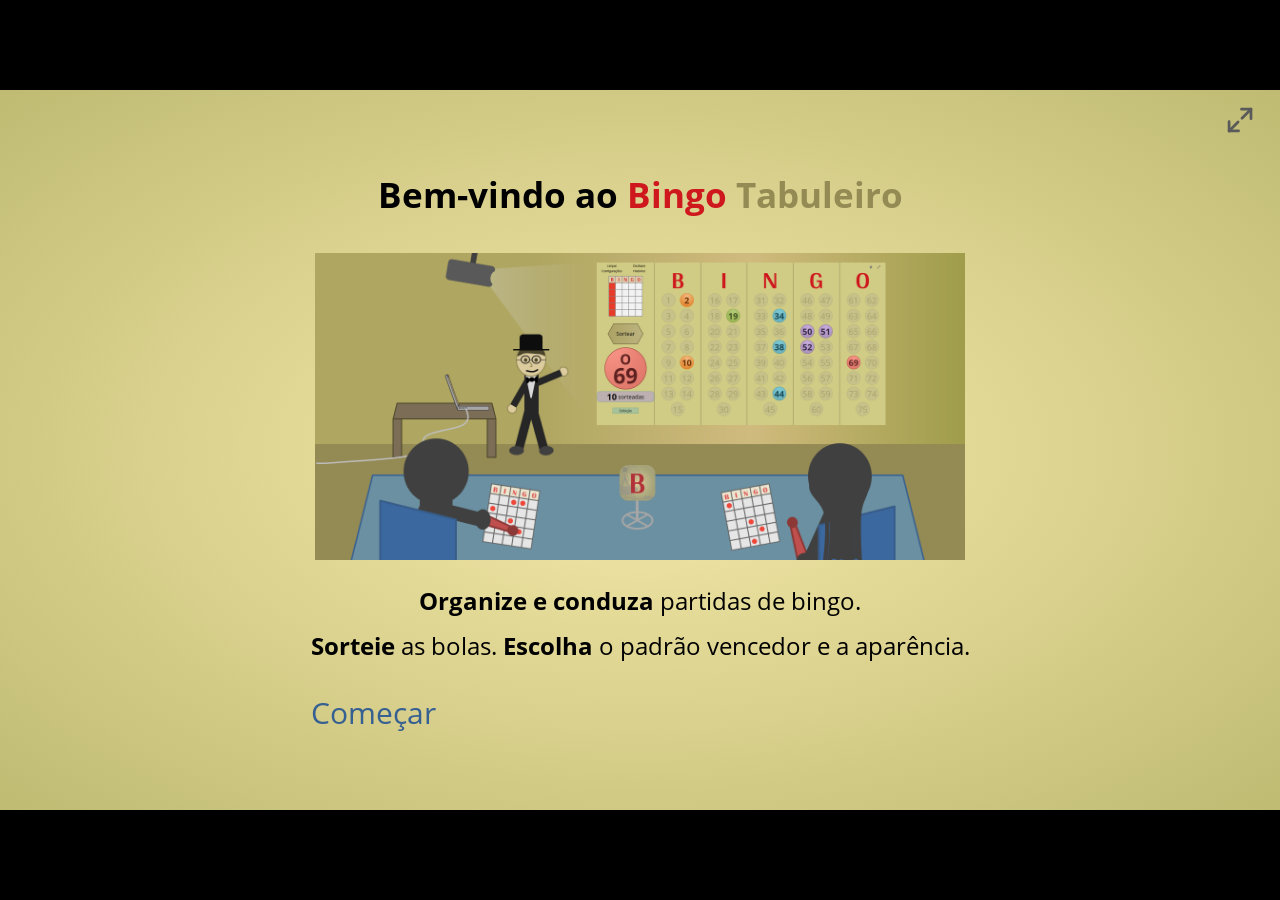
<file: index.html>
<!DOCTYPE html>
<html lang="pt-BR">
  <head>
    <title>Tabuleiro de Bingo</title>
		<meta charset="UTF-8">
		<meta name="description" content="Organize e conduza partidas de bingo">
		<meta name="viewport" content="width=device-width, initial-scale=1.0, user-scalable=yes">
		<link rel="shortcut icon" href="./assets/img/favicon.ico" />
		<meta name="format-detection" content="telephone=no">
		<meta name="apple-mobile-web-app-title" content="Bingo">
		<link rel="apple-touch-icon" href="./assets/img/appIcon.png">
    <meta name="mobile-web-app-capable" content="yes">
    <meta name="apple-mobile-web-app-capable" content="yes">
    <meta name="theme-color" content="#d1cc85"/>
    <link rel="manifest" href="./manifest.json">

    <link rel="stylesheet" href="./assets/css/style.css">

  </head>

  <body onload="init();">

    <noscript class="noscript">
      <div>
        <p><strong>O JavaScript está desativado.</strong></p>
        <p>Ative o JavaScript para usar o tabuleiro de bingo.</p>
      </div>
    </noscript>

    <!-- External layers -->

    <div class="layer" id="fullScreenToggleLayer">
      <div class="homeButtonLabel">
        <button type="button" id="homeButton" data-action="home" aria-label="Menu"></button>
      </div>
      <div class="fullScreenToggleBig" id="fullScreenToggle">
        <button type="button" id="fullScreenButton" data-action="fullscreen" aria-label="Entrar em tela cheia"></button>
        <button type="button" id="fullScreenButtonDown" data-action="fullscreen" aria-label="Sair da tela cheia"></button>
      </div>
    </div>

    <div id="fader">
    </div>

    <div class="layer" id="drawBallLayer">
      <div id="drawBallDiv">
        <button type="button" id="drawBallButton" data-action="draw" aria-label="Sortear">
        <svg width="159" height="120" viewBox="-79.5 -47 159 94">
          <defs>
            <linearGradient id="gradient" x1="0%" y1="0%" x2="100%" y2="0%">
              <stop offset="0%" style="stop-color:rgba(164,152,92,0.8);"></stop>
              <stop offset="100%" style="stop-color:rgba(183,174,127,0.8);"></stop>
            </linearGradient>
          </defs>
          <g id="hex">
          <polygon points="-52.5,45 52.5,45 77.5,0 52.5,-45 -52.5,-45 -77.5,0" stroke="rgb(94,87,52)" stroke-width="2">
          </polygon>
            <text x="0" y="8" text-anchor="middle" fill="#000" font-size="24">Sortear</text>
          </g>
        </svg>
        </button>
      </div>
    </div>

    <!-- End -->

    <div id="area">

      <div id="titleSlide">
        <!--Preload bold and italic font-->
        <div style="position:absolute;">
          <strong>&nbsp;</strong>
          <em>&nbsp;</em>
        </div>
        <!---->
        <div class="flexCenter">
          <div>
            <div id="title">
              B I N G O
            </div>
            <div id="subheading">
              Tabuleiro
            </div>
            <div id="titleSelection">
              <button type="button" id="howToUse" data-action="navigate" data-hide="titleSlide" data-show="howToUseSlide" data-display="grid">Como usar</button>
              <button type="button" id="goToMasterBoard" data-action="navigate" data-hide="titleSlide" data-show="masterBoardSlide" data-display="grid">Tabuleiro</button>
              <button type="button" id="openConfigTitle" data-action="open-config" data-return="titleSlide">Configurações</button>
            </div>
          </div>
        </div>
      </div>

      <div id="howToUseSlide">
        <h2>Como usar</h2>
        <div class="helpNav">
          <div id="helpNavLine"></div>
          <button type="button" class="helpNavText boldHelp" data-action="nav-help" data-section="Básico" id="howToUseBasicsHeader">Básico</button>
          <button type="button" class="helpNavText" data-action="nav-help" data-section="Básico 2" id="howToUseBasics2Header">Básico 2</button>
          <button type="button" class="helpNavText" data-action="nav-help" data-section="Atalhos" id="howToUseTipsTricksHeader">Atalhos</button>
        </div>
        <div class="helpLine"></div>
        <div class="helpContent">
          <div class="flexCenter" id="howToUseBasics" style="display:flex;">
            <div class="helpDiagram">
              <p class="helpIntro">O <strong>tabuleiro</strong> ajuda a conduzir a sua partida de bingo.</p>
              <div class="helpCanvas">
                <img src="./assets/img/BingoScreenshot1.png?v=linhas3" alt="Tabuleiro com o padrão vencedor, o botão de sortear, limpar e a tela cheia" width="780" height="439">
                <svg class="helpWires" viewBox="0 0 1240 439" aria-hidden="true">
                  <defs>
                    <filter id="helpMarkShadow" x="-30%" y="-30%" width="160%" height="160%">
                      <feDropShadow dx="1" dy="1" stdDeviation="1.1" flood-opacity="0.55"></feDropShadow>
                    </filter>
                  </defs>
                  <g fill="none" stroke="#4b63dc" stroke-width="3" stroke-linecap="round" filter="url(#helpMarkShadow)">
                    <line x1="214" y1="16" x2="254" y2="11"></line>
                    <rect x="254.4" y="4.9" width="33.5" height="11.6" rx="4" fill="rgba(75,99,220,0.16)"></rect>
                    <line x1="214" y1="136" x2="262" y2="122"></line>
                    <rect x="262.3" y="36" width="90.8" height="109.1" rx="3" fill="rgba(75,99,220,0.12)"></rect>
                    <line x1="214" y1="250" x2="259" y2="220"></line>
                    <rect x="259.2" y="156" width="96.9" height="73.1" rx="16" fill="rgba(75,99,220,0.12)"></rect>
                    <line x1="1016" y1="22" x2="1001" y2="14"></line>
                    <circle cx="991.4" cy="11.9" r="10" fill="rgba(75,99,220,0.16)"></circle>
                  </g>
                </svg>
                <div class="helpCallout" style="left:4px;top:0;text-align:right;">Limpe o tabuleiro.</div>
                <div class="helpCallout" style="left:4px;top:96px;text-align:right;">Marque o padrão vencedor.</div>
                <div class="helpCallout" style="left:4px;top:224px;text-align:right;">Sorteie uma bola.</div>
                <div class="helpCallout" style="left:1024px;top:0;">Deixe em tela cheia.</div>
              </div>
            </div>
          </div>
          <div class="flexCenter" id="howToUseBasics2">
            <div class="helpDiagram">
              <p class="helpIntro">&nbsp;</p>
              <div class="helpCanvas">
                <img src="./assets/img/BingoScreenshot2.png?v=linhas3" alt="Tabuleiro com a aparência, o contador de bolas e a marcação manual" width="780" height="439">
                <svg class="helpWires" viewBox="0 0 1240 439" aria-hidden="true">
                  <defs>
                    <filter id="helpMarkShadow2" x="-30%" y="-30%" width="160%" height="160%">
                      <feDropShadow dx="1" dy="1" stdDeviation="1.1" flood-opacity="0.55"></feDropShadow>
                    </filter>
                  </defs>
                  <g fill="none" stroke="#4b63dc" stroke-width="3" stroke-linecap="round" stroke-linejoin="round" filter="url(#helpMarkShadow2)">
                    <line x1="214" y1="80" x2="240" y2="24"></line>
                    <rect x="239.8" y="17.1" width="62.2" height="13.4" rx="4" fill="rgba(75,99,220,0.16)"></rect>
                    <line x1="214" y1="250" x2="231" y2="362"></line>
                    <rect x="231.2" y="348" width="152.3" height="28" rx="8" fill="rgba(75,99,220,0.16)"></rect>
                    <line x1="214" y1="393" x2="273" y2="400"></line>
                    <rect x="272.7" y="392.4" width="69.5" height="14.6" rx="7" fill="rgba(75,99,220,0.16)"></rect>
                    <line x1="450" y1="78" x2="450" y2="92"></line>
                    <circle cx="450" cy="48.8" r="28" fill="rgba(75,99,220,0.12)"></circle>
                    <line x1="1016" y1="165" x2="985" y2="117"></line>
                    <line x1="1016" y1="205" x2="984" y2="253"></line>
                    <circle cx="972.8" cy="101.2" r="20.1" fill="rgba(75,99,220,0.14)"></circle>
                    <circle cx="972.8" cy="269.3" r="20.1" fill="rgba(75,99,220,0.14)"></circle>
                  </g>
                </svg>
                <div class="helpCallout" style="left:4px;top:50px;text-align:right;">Altere configurações.</div>
                <div class="helpCallout" style="left:4px;top:220px;text-align:right;">Veja sorteadas ou restantes.</div>
                <div class="helpCallout" style="left:4px;top:378px;text-align:right;">Abra a exibição.</div>
                <div class="helpCallout" style="left:375px;top:94px;width:150px;text-align:center;">Oculte as colunas.</div>
                <div class="helpCallout" style="left:1024px;top:150px;width:200px;">Marque os números manualmente.</div>
              </div>
            </div>
          </div>
          <div class="flexCenter" id="howToUseTipsTricks">
            <div id="helpShortcutBody"></div>
          </div>
        </div>
        <div class="helpFooter">
          <button type="button" class="helpFooterLabel" data-action="navigate" data-hide="howToUseSlide" data-show="titleSlide">
            Menu
          </button>
        </div>
      </div>

      <div id="onboardingSlide">
        <div class="flexCenter" style="text-align:center;">
          <div>
            <h3 style="margin-top:0.5em;">Bem-vindo ao <span style="color:#ce181e;">Bingo</span> <span style="color:#948a54;">Tabuleiro</span></h3>
            <p class="smallMargin">
              <img src="./assets/img/Onboarding.png?v=atual" alt="Apresentador sorteando uma bola enquanto dois jogadores marcam as cartelas" width="650">
            </p>
            <p class="smallMargin" style="font-size:24px;"><strong>Organize e conduza</strong> partidas de bingo.</p>
            <p class="smallMargin" style="font-size:24px;"><strong>Sorteie</strong> as bolas. <strong>Escolha</strong> o padrão vencedor e a aparência.</p>
            <button type="button" class="helpFooterLabel" style="display:block;margin-top:1em;" data-action="navigate" data-hide="onboardingSlide" data-show="titleSlide">
              Começar
            </button>
          </div>
        </div>
      </div>

      <div id="masterBoardSlide">
        <div id="eventName" class="eventName"></div>
        <div class="controlsCol">
          <div class="boardTools">
            <button type="button" class="smallButton" id="reset" data-action="reset">Limpar</button>
            <button type="button" class="smallButton" id="undo" data-action="undo">Desfazer</button>
            <button type="button" class="smallButton" id="openConfig" data-action="open-config" data-return="masterBoardSlide">Configurações</button>
            <button type="button" class="smallButton" id="openHistory" data-action="open-history">Histórico</button>
          </div>
          <div class="winningPatternDiv">
            <button type="button" class="bingoCard" id="pattern75" data-action="navigate" data-hide="masterBoardSlide" data-show="winningPatternSlide" data-display="grid" aria-label="Padrão vencedor">
              <div class="bingoCardHeader">B</div>
              <div class="bingoCardHeader">I</div>
              <div class="bingoCardHeader">N</div>
              <div class="bingoCardHeader">G</div>
              <div class="bingoCardHeader">O</div>
              <div class="bingoCardBody" id="1card"></div>
              <div class="bingoCardBody" id="6card"></div>
              <div class="bingoCardBody" id="11card"></div>
              <div class="bingoCardBody" id="16card"></div>
              <div class="bingoCardBody" id="21card"></div>
              <div class="bingoCardBody" id="2card"></div>
              <div class="bingoCardBody" id="7card"></div>
              <div class="bingoCardBody" id="12card"></div>
              <div class="bingoCardBody" id="17card"></div>
              <div class="bingoCardBody" id="22card"></div>
              <div class="bingoCardBody" id="3card"></div>
              <div class="bingoCardBody" id="8card"></div>
              <div class="bingoCardBody" id="13card"></div>
              <div class="bingoCardBody" id="18card"></div>
              <div class="bingoCardBody" id="23card"></div>
              <div class="bingoCardBody" id="4card"></div>
              <div class="bingoCardBody" id="9card"></div>
              <div class="bingoCardBody" id="14card"></div>
              <div class="bingoCardBody" id="19card"></div>
              <div class="bingoCardBody" id="24card"></div>
              <div class="bingoCardBody" id="5card"></div>
              <div class="bingoCardBody" id="10card"></div>
              <div class="bingoCardBody" id="15card"></div>
              <div class="bingoCardBody" id="20card"></div>
              <div class="bingoCardBody" id="25card"></div>
            </button>
            <button type="button" id="pattern90" class="prizeButton" data-action="navigate" data-hide="masterBoardSlide" data-show="winningPatternSlide" data-display="grid" aria-label="Prêmio da rodada">
              <span class="prizeKicker">Prêmio</span>
              <span id="prizeLabel">Escolher</span>
            </button>
          </div>
          <button type="button" class="bigBingoBallClass" id="bigBingoBall" data-action="toggle-stats" aria-label="Alternar bolas sorteadas e restantes">
            <div id="bigBingoLetter">&nbsp;</div>
            <div id="bigBingoNumber">&nbsp;</div>
          </button>
          <div id="ballsDrawnRemaining">
            <span id="ballsDrawn">
              <span id="ballsDrawnNum" style="font-size:38px;font-weight:700;"></span>
               &nbsp;sorteadas
            </span>
            <span id="ballsRemaining">
              <span id="ballsRemainingNum" style="font-size:38px;font-weight:700;"></span>
               &nbsp;restantes
           </span>
          </div>
          <div id="recentBalls" class="recentBalls"></div>
          <button type="button" class="boardToggle" id="openDisplay" data-action="open-display">Exibição</button>
          <button type="button" class="autoStop" id="autoStop" data-action="stop-auto">Parar automático</button>
          <button type="button" class="exitProjection" id="exitProjection" data-action="exit-projection">Sair da projeção</button>
        </div>
        <div id="board90"></div>
        <div class="bingoCol bCol">
          <button type="button" class="bingoLetter" data-action="hide-letter" data-letter="B" aria-label="Ocultar ou mostrar B">
            <div id="bingoB">B</div>
          </button>
          <div class="bingoBalls" id="bingoBallsB">
            <button type="button" class="bingoBall" id="1bingo" data-action="ball">1</button>
            <button type="button" class="bingoBall" id="2bingo" data-action="ball">2</button>
            <button type="button" class="bingoBall" id="3bingo" data-action="ball">3</button>
            <button type="button" class="bingoBall" id="4bingo" data-action="ball">4</button>
            <button type="button" class="bingoBall" id="5bingo" data-action="ball">5</button>
            <button type="button" class="bingoBall" id="6bingo" data-action="ball">6</button>
            <button type="button" class="bingoBall" id="7bingo" data-action="ball">7</button>
            <button type="button" class="bingoBall" id="8bingo" data-action="ball">8</button>
            <button type="button" class="bingoBall" id="9bingo" data-action="ball">9</button>
            <button type="button" class="bingoBall" id="10bingo" data-action="ball">10</button>
            <button type="button" class="bingoBall" id="11bingo" data-action="ball">11</button>
            <button type="button" class="bingoBall" id="12bingo" data-action="ball">12</button>
            <button type="button" class="bingoBall" id="13bingo" data-action="ball">13</button>
            <button type="button" class="bingoBall" id="14bingo" data-action="ball">14</button>
            <button type="button" class="bingoBall" id="15bingo" data-action="ball">15</button>
          </div>
        </div>
        <div class="bingoCol iCol">
          <button type="button" class="bingoLetter" data-action="hide-letter" data-letter="I" aria-label="Ocultar ou mostrar I">
            <div id="bingoI">I</div>
          </button>
          <div class="bingoBalls" id="bingoBallsI">
            <button type="button" class="bingoBall" id="16bingo" data-action="ball">16</button>
            <button type="button" class="bingoBall" id="17bingo" data-action="ball">17</button>
            <button type="button" class="bingoBall" id="18bingo" data-action="ball">18</button>
            <button type="button" class="bingoBall" id="19bingo" data-action="ball">19</button>
            <button type="button" class="bingoBall" id="20bingo" data-action="ball">20</button>
            <button type="button" class="bingoBall" id="21bingo" data-action="ball">21</button>
            <button type="button" class="bingoBall" id="22bingo" data-action="ball">22</button>
            <button type="button" class="bingoBall" id="23bingo" data-action="ball">23</button>
            <button type="button" class="bingoBall" id="24bingo" data-action="ball">24</button>
            <button type="button" class="bingoBall" id="25bingo" data-action="ball">25</button>
            <button type="button" class="bingoBall" id="26bingo" data-action="ball">26</button>
            <button type="button" class="bingoBall" id="27bingo" data-action="ball">27</button>
            <button type="button" class="bingoBall" id="28bingo" data-action="ball">28</button>
            <button type="button" class="bingoBall" id="29bingo" data-action="ball">29</button>
            <button type="button" class="bingoBall" id="30bingo" data-action="ball">30</button>
          </div>
        </div>
        <div class="bingoCol nCol">
          <button type="button" class="bingoLetter" data-action="hide-letter" data-letter="N" aria-label="Ocultar ou mostrar N">
            <div id="bingoN">N</div>
          </button>
          <div class="bingoBalls" id="bingoBallsN">
            <button type="button" class="bingoBall" id="31bingo" data-action="ball">31</button>
            <button type="button" class="bingoBall" id="32bingo" data-action="ball">32</button>
            <button type="button" class="bingoBall" id="33bingo" data-action="ball">33</button>
            <button type="button" class="bingoBall" id="34bingo" data-action="ball">34</button>
            <button type="button" class="bingoBall" id="35bingo" data-action="ball">35</button>
            <button type="button" class="bingoBall" id="36bingo" data-action="ball">36</button>
            <button type="button" class="bingoBall" id="37bingo" data-action="ball">37</button>
            <button type="button" class="bingoBall" id="38bingo" data-action="ball">38</button>
            <button type="button" class="bingoBall" id="39bingo" data-action="ball">39</button>
            <button type="button" class="bingoBall" id="40bingo" data-action="ball">40</button>
            <button type="button" class="bingoBall" id="41bingo" data-action="ball">41</button>
            <button type="button" class="bingoBall" id="42bingo" data-action="ball">42</button>
            <button type="button" class="bingoBall" id="43bingo" data-action="ball">43</button>
            <button type="button" class="bingoBall" id="44bingo" data-action="ball">44</button>
            <button type="button" class="bingoBall" id="45bingo" data-action="ball">45</button>
          </div>
        </div>
        <div class="bingoCol gCol">
          <button type="button" class="bingoLetter" data-action="hide-letter" data-letter="G" aria-label="Ocultar ou mostrar G">
            <div id="bingoG">G</div>
          </button>
          <div class="bingoBalls" id="bingoBallsG">
            <button type="button" class="bingoBall" id="46bingo" data-action="ball">46</button>
            <button type="button" class="bingoBall" id="47bingo" data-action="ball">47</button>
            <button type="button" class="bingoBall" id="48bingo" data-action="ball">48</button>
            <button type="button" class="bingoBall" id="49bingo" data-action="ball">49</button>
            <button type="button" class="bingoBall" id="50bingo" data-action="ball">50</button>
            <button type="button" class="bingoBall" id="51bingo" data-action="ball">51</button>
            <button type="button" class="bingoBall" id="52bingo" data-action="ball">52</button>
            <button type="button" class="bingoBall" id="53bingo" data-action="ball">53</button>
            <button type="button" class="bingoBall" id="54bingo" data-action="ball">54</button>
            <button type="button" class="bingoBall" id="55bingo" data-action="ball">55</button>
            <button type="button" class="bingoBall" id="56bingo" data-action="ball">56</button>
            <button type="button" class="bingoBall" id="57bingo" data-action="ball">57</button>
            <button type="button" class="bingoBall" id="58bingo" data-action="ball">58</button>
            <button type="button" class="bingoBall" id="59bingo" data-action="ball">59</button>
            <button type="button" class="bingoBall" id="60bingo" data-action="ball">60</button>
          </div>
        </div>
        <div class="bingoCol oCol">
          <button type="button" class="bingoLetter" data-action="hide-letter" data-letter="O" aria-label="Ocultar ou mostrar O">
            <div id="bingoO">O</div>
          </button>
          <div class="bingoBalls" id="bingoBallsO">
            <button type="button" class="bingoBall" id="61bingo" data-action="ball">61</button>
            <button type="button" class="bingoBall" id="62bingo" data-action="ball">62</button>
            <button type="button" class="bingoBall" id="63bingo" data-action="ball">63</button>
            <button type="button" class="bingoBall" id="64bingo" data-action="ball">64</button>
            <button type="button" class="bingoBall" id="65bingo" data-action="ball">65</button>
            <button type="button" class="bingoBall" id="66bingo" data-action="ball">66</button>
            <button type="button" class="bingoBall" id="67bingo" data-action="ball">67</button>
            <button type="button" class="bingoBall" id="68bingo" data-action="ball">68</button>
            <button type="button" class="bingoBall" id="69bingo" data-action="ball">69</button>
            <button type="button" class="bingoBall" id="70bingo" data-action="ball">70</button>
            <button type="button" class="bingoBall" id="71bingo" data-action="ball">71</button>
            <button type="button" class="bingoBall" id="72bingo" data-action="ball">72</button>
            <button type="button" class="bingoBall" id="73bingo" data-action="ball">73</button>
            <button type="button" class="bingoBall" id="74bingo" data-action="ball">74</button>
            <button type="button" class="bingoBall" id="75bingo" data-action="ball">75</button>
          </div>
        </div>
        <!--Workaround to fix Bingo ball jumping bug in Chrome-->
        <div style="visibility:hidden;">
          <div class="bingoBallActiveB">a</div>
          <div class="bingoBallActiveI">a</div>
          <div class="bingoBallActiveN">a</div>
          <div class="bingoBallActiveG">a</div>
          <div class="bingoBallActiveO">a</div>
        </div>
        <!--End-->
      </div>

      <div id="winningPatternSlide">
        <h2>Padrão vencedor</h2>
        <div class="helpContent">
          <div class="flexCenter" id="pattern75View">
            <div class="bigBingoCard">
              <div class="bingoCardHeader bigBingoCardHeader">B</div>
              <div class="bingoCardHeader bigBingoCardHeader">I</div>
              <div class="bingoCardHeader bigBingoCardHeader">N</div>
              <div class="bingoCardHeader bigBingoCardHeader">G</div>
              <div class="bingoCardHeader bigBingoCardHeader">O</div>
              <button type="button" class="bingoCardBody bigBingoCardBody" id="1bigcard" data-action="pattern-cell" data-cell="1" aria-label="Casa 1"></button>
              <button type="button" class="bingoCardBody bigBingoCardBody" id="6bigcard" data-action="pattern-cell" data-cell="6" aria-label="Casa 6"></button>
              <button type="button" class="bingoCardBody bigBingoCardBody" id="11bigcard" data-action="pattern-cell" data-cell="11" aria-label="Casa 11"></button>
              <button type="button" class="bingoCardBody bigBingoCardBody" id="16bigcard" data-action="pattern-cell" data-cell="16" aria-label="Casa 16"></button>
              <button type="button" class="bingoCardBody bigBingoCardBody" id="21bigcard" data-action="pattern-cell" data-cell="21" aria-label="Casa 21"></button>
              <button type="button" class="bingoCardBody bigBingoCardBody" id="2bigcard" data-action="pattern-cell" data-cell="2" aria-label="Casa 2"></button>
              <button type="button" class="bingoCardBody bigBingoCardBody" id="7bigcard" data-action="pattern-cell" data-cell="7" aria-label="Casa 7"></button>
              <button type="button" class="bingoCardBody bigBingoCardBody" id="12bigcard" data-action="pattern-cell" data-cell="12" aria-label="Casa 12"></button>
              <button type="button" class="bingoCardBody bigBingoCardBody" id="17bigcard" data-action="pattern-cell" data-cell="17" aria-label="Casa 17"></button>
              <button type="button" class="bingoCardBody bigBingoCardBody" id="22bigcard" data-action="pattern-cell" data-cell="22" aria-label="Casa 22"></button>
              <button type="button" class="bingoCardBody bigBingoCardBody" id="3bigcard" data-action="pattern-cell" data-cell="3" aria-label="Casa 3"></button>
              <button type="button" class="bingoCardBody bigBingoCardBody" id="8bigcard" data-action="pattern-cell" data-cell="8" aria-label="Casa 8"></button>
              <button type="button" class="bingoCardBody bigBingoCardBody" id="13bigcard" data-action="pattern-cell" data-cell="13" aria-label="Casa 13"></button>
              <button type="button" class="bingoCardBody bigBingoCardBody" id="18bigcard" data-action="pattern-cell" data-cell="18" aria-label="Casa 18"></button>
              <button type="button" class="bingoCardBody bigBingoCardBody" id="23bigcard" data-action="pattern-cell" data-cell="23" aria-label="Casa 23"></button>
              <button type="button" class="bingoCardBody bigBingoCardBody" id="4bigcard" data-action="pattern-cell" data-cell="4" aria-label="Casa 4"></button>
              <button type="button" class="bingoCardBody bigBingoCardBody" id="9bigcard" data-action="pattern-cell" data-cell="9" aria-label="Casa 9"></button>
              <button type="button" class="bingoCardBody bigBingoCardBody" id="14bigcard" data-action="pattern-cell" data-cell="14" aria-label="Casa 14"></button>
              <button type="button" class="bingoCardBody bigBingoCardBody" id="19bigcard" data-action="pattern-cell" data-cell="19" aria-label="Casa 19"></button>
              <button type="button" class="bingoCardBody bigBingoCardBody" id="24bigcard" data-action="pattern-cell" data-cell="24" aria-label="Casa 24"></button>
              <button type="button" class="bingoCardBody bigBingoCardBody" id="5bigcard" data-action="pattern-cell" data-cell="5" aria-label="Casa 5"></button>
              <button type="button" class="bingoCardBody bigBingoCardBody" id="10bigcard" data-action="pattern-cell" data-cell="10" aria-label="Casa 10"></button>
              <button type="button" class="bingoCardBody bigBingoCardBody" id="15bigcard" data-action="pattern-cell" data-cell="15" aria-label="Casa 15"></button>
              <button type="button" class="bingoCardBody bigBingoCardBody" id="20bigcard" data-action="pattern-cell" data-cell="20" aria-label="Casa 20"></button>
              <button type="button" class="bingoCardBody bigBingoCardBody" id="25bigcard" data-action="pattern-cell" data-cell="25" aria-label="Casa 25"></button>
            </div>
            <div>
              <div class="winningPatternNames">
                <button type="button" class="winningName" data-action="pattern-name">Sem padrão</button>
                <button type="button" class="winningName" data-action="pattern-name" data-cells="1,5,21,25">Quatro cantos</button>
                <button type="button" class="winningName" data-action="pattern-name" data-cells="5,7,8,9,10,12,13,14,15,17,18,19,20,25">Cartola</button>
                <button type="button" class="winningName" data-action="pattern-name" data-cells="1,2,3,4,5,10,15,20,25">Letra L</button>
                <button type="button" class="winningName" data-action="pattern-name" data-cells="7,8,9,12,14,17,18,19">Moldura interna</button>
                <button type="button" class="winningName" data-action="pattern-name" data-cells="3,7,8,11,12,13,14,15,17,18,23">Árvore</button>
                <button type="button" class="winningName" data-action="pattern-name" data-cells="1,6,11,12,13,14,15,16,21">Letra T</button>
                <button type="button" class="winningName" data-action="pattern-name" data-cells="1,2,3,4,5,6,10,11,15,16,20,21,22,23,24,25">Moldura externa</button>
                <button type="button" class="winningName" data-action="pattern-name" data-cells="1,2,3,8,11,13,14,15,18,21,22,23">Trave</button>
                <button type="button" class="winningName" data-action="pattern-name" data-cells="1,5,7,9,13,17,19,21,25">Letra X</button>
                <button type="button" class="winningName" data-action="pattern-name" data-cells="3,8,11,12,13,14,15,18,23">Sinal de mais</button>
                <button type="button" class="winningName" data-action="pattern-name" data-cells="3,7,9,11,15,17,19,23">Losango</button>
                <button type="button" class="winningName" data-action="pattern-name" data-cells="1,7,13,14,15,17,21">Letra Y</button>
                <button type="button" class="winningName" data-action="pattern-name" data-cells="1,5,6,9,11,13,16,17,21">7 da sorte</button>
                <button type="button" class="winningName" data-action="pattern-name" data-cells="1,2,3,4,5,6,7,8,9,10,11,12,13,14,15,16,17,18,19,20,21,22,23,24,25">Cartela cheia</button>
              </div>
              <div class="cardExplanation">
                Você também pode clicar nas casas para montar o seu padrão.
              </div>
            </div>
          </div>
          <div class="flexCenter" id="pattern90View">
            <div class="prizeChoices">
              <p class="prizeIntro">Qual prêmio vale nesta rodada?</p>
              <button type="button" class="prizeChoice" data-action="set-prize" data-prize="linha">Linha</button>
              <button type="button" class="prizeChoice" data-action="set-prize" data-prize="duas">Duas linhas</button>
              <button type="button" class="prizeChoice" data-action="set-prize" data-prize="cheia">Cartela cheia</button>
            </div>
          </div>
        </div>
        <div class="helpFooter">
          <button type="button" class="helpFooterLabel" data-action="navigate" data-before="apply-pattern" data-hide="winningPatternSlide" data-show="masterBoardSlide" data-display="grid">
            Voltar
          </button>
        </div>
      </div>

      <div id="configSlide">
        <h2>Configurações</h2>
        <div class="helpNav configNav">
          <div id="configNavLine"></div>
          <button type="button" class="helpNavText boldHelp" data-action="nav-config" data-section="Partida" id="configPartidaHeader">Partida</button>
          <button type="button" class="helpNavText" data-action="nav-config" data-section="Sorteio" id="configSorteioHeader">Sorteio</button>
          <button type="button" class="helpNavText" data-action="nav-config" data-section="Aparência" id="configAparenciaHeader">Aparência</button>
          <button type="button" class="helpNavText" data-action="nav-config" data-section="Atalhos" id="configAtalhosHeader">Atalhos</button>
        </div>
        <div class="helpLine"></div>
        <div class="helpContent">
          <div class="configPane" id="configPartida">
            <div class="configRow">
              <span>Tipo de bingo</span>
              <div class="seg">
                <button type="button" data-action="pref-choice" data-choice="gameType" data-value="75">75 bolas</button>
                <button type="button" data-action="pref-choice" data-choice="gameType" data-value="90">90 bolas</button>
              </div>
            </div>
            <p class="configHint">75 bolas usa as colunas B-I-N-G-O. 90 bolas é o bingo de 1 a 90, sem letras. Trocar o tipo limpa a partida.</p>
            <div class="configRow">
              <label for="eventNameInput">Nome do evento</label>
              <input id="eventNameInput" type="text" maxlength="42" placeholder="Ex.: Festa da comunidade" autocomplete="off">
            </div>
            <div class="configRow">
              <span>Abrir direto no tabuleiro</span>
              <button type="button" class="switch" data-action="pref-switch" data-switch="openOnBoard">Desligado</button>
            </div>
            <div class="configRow">
              <span>Confirmar antes de limpar</span>
              <button type="button" class="switch" data-action="pref-switch" data-switch="confirmReset">Desligado</button>
            </div>
            <div class="configRow">
              <span>Contador ao abrir</span>
              <div class="seg">
                <button type="button" data-action="pref-choice" data-choice="counter" data-value="drawn">Sorteadas</button>
                <button type="button" data-action="pref-choice" data-choice="counter" data-value="remaining">Restantes</button>
                <button type="button" data-action="pref-choice" data-choice="counter" data-value="hidden">Oculto</button>
              </div>
            </div>
          </div>
          <div class="configPane" id="configSorteio">
            <div class="configRow">
              <span>Som ao sortear</span>
              <button type="button" class="switch" data-action="pref-switch" data-switch="sound">Desligado</button>
            </div>
            <div class="configRow">
              <span>Voz falando o número</span>
              <button type="button" class="switch" data-action="pref-switch" data-switch="voice">Desligado</button>
            </div>
            <div class="configRow" id="volumeRow">
              <label for="volumeInput">Volume</label>
              <input id="volumeInput" type="range" min="0" max="100" step="5" value="100">
            </div>
            <div class="configRow">
              <span>Sorteio automático</span>
              <button type="button" class="switch" data-action="pref-switch" data-switch="autoDraw">Desligado</button>
            </div>
            <div class="configRow" id="intervalRow">
              <span>Intervalo</span>
              <div class="seg">
                <button type="button" data-action="pref-choice" data-choice="autoInterval" data-value="5">5 s</button>
                <button type="button" data-action="pref-choice" data-choice="autoInterval" data-value="8">8 s</button>
                <button type="button" data-action="pref-choice" data-choice="autoInterval" data-value="12">12 s</button>
              </div>
            </div>
            <div class="configRow">
              <span>Animação do sorteio</span>
              <div class="seg">
                <button type="button" data-action="pref-choice" data-choice="animSpeed" data-value="slow">Lenta</button>
                <button type="button" data-action="pref-choice" data-choice="animSpeed" data-value="normal">Normal</button>
                <button type="button" data-action="pref-choice" data-choice="animSpeed" data-value="fast">Rápida</button>
              </div>
            </div>
            <p class="configHint">Desfazer a última bola fica no tabuleiro, ao lado de Limpar.</p>
          </div>
          <div class="configPane" id="configAparencia">
            <div class="configThemes">
              <p class="configThemesLabel">Fundo</p>
              <p class="themeSelection">
                <button type="button" class="themeColor" id="classic" data-action="theme" data-theme="classic">Clássico</button>
                <button type="button" class="themeColor" id="red" data-action="theme" data-theme="red">Vermelho</button>
                <button type="button" class="themeColor" id="green" data-action="theme" data-theme="green">Verde</button>
                <button type="button" class="themeColor" id="blue" data-action="theme" data-theme="blue">Azul</button>
                <button type="button" class="themeColor" id="purple" data-action="theme" data-theme="purple">Roxo</button>
              </p>
              <p class="configThemesLabel">Números</p>
              <p class="styleSelection">
                <button type="button" id="bingoStyleBall" data-action="style" data-style="ball" aria-label="Números em bola">
                  <span class="bingoBallBall bingoBallBallActiveB">15</span>
                </button>
                <button type="button" id="bingoStyleVintage" data-action="style" data-style="vintage" aria-label="Números vintage">
                  <span class="bingoBallVintage bingoBallVintageActive">15</span>
                </button>
              </p>
            </div>
            <div class="configRow">
              <span>Modo projeção</span>
              <button type="button" class="switch" data-action="pref-switch" data-switch="projection">Desligado</button>
            </div>
            <p class="configHint">Aumenta a última bola e esconde os controles, para a tela do público. Dá para sair pelo botão ou pelo atalho.</p>
            <div class="configRow">
              <span>Últimas bolas na projeção</span>
              <button type="button" class="switch" data-action="pref-switch" data-switch="showRecent">Desligado</button>
            </div>
            <div class="configRow">
              <span>Cores personalizadas</span>
              <button type="button" class="switch" data-action="pref-switch" data-switch="useCustomColors">Desligado</button>
            </div>
            <div id="customColorFields">
              <div class="configRow">
                <label for="customBgInput">Fundo</label>
                <input id="customBgInput" type="color" value="#d1cc85">
              </div>
              <div class="configRow">
                <label for="customBallInput">Bolas sorteadas</label>
                <input id="customBallInput" type="color" value="#e36a2c">
              </div>
            </div>
            <p class="configHint">Enquanto as cores personalizadas estiverem ligadas, elas ficam no lugar do tema. Escolher um tema desliga esta opção.</p>
          </div>
          <div class="configPane" id="configAtalhos">
            <div id="shortcutList"></div>
            <p class="configHint shortcutHint">Clique na tecla e pressione a nova. Se ela já estiver em uso, as duas trocam de lugar. Esc cancela.</p>
            <button type="button" class="restoreKeys" data-action="restore-shortcuts">Restaurar atalhos originais</button>
          </div>
        </div>
        <div class="helpFooter">
          <button type="button" class="helpFooterLabel" data-action="close-config">Voltar</button>
        </div>
      </div>

      <div id="historySlide">
        <h2>Histórico</h2>
        <div class="helpContent">
          <div id="historyList" class="historyList"></div>
        </div>
        <div class="helpFooter">
          <button type="button" class="helpFooterLabel" data-action="close-history">Voltar</button>
        </div>
      </div>

      <div id="confirmLayer" class="confirmLayer">
        <div class="confirmCard">
          <p id="confirmText"></p>
          <div class="confirmActions">
            <button type="button" id="confirmYes" class="helpFooterLabel" data-action="confirm-yes">Confirmar</button>
            <button type="button" class="helpFooterLabel" data-action="confirm-no">Cancelar</button>
          </div>
        </div>
      </div>

    </div>

    <script src="./assets/js/featureChecker.js"></script>
    <script src="./assets/js/main.js"></script>

  </body>
</html>
</file>
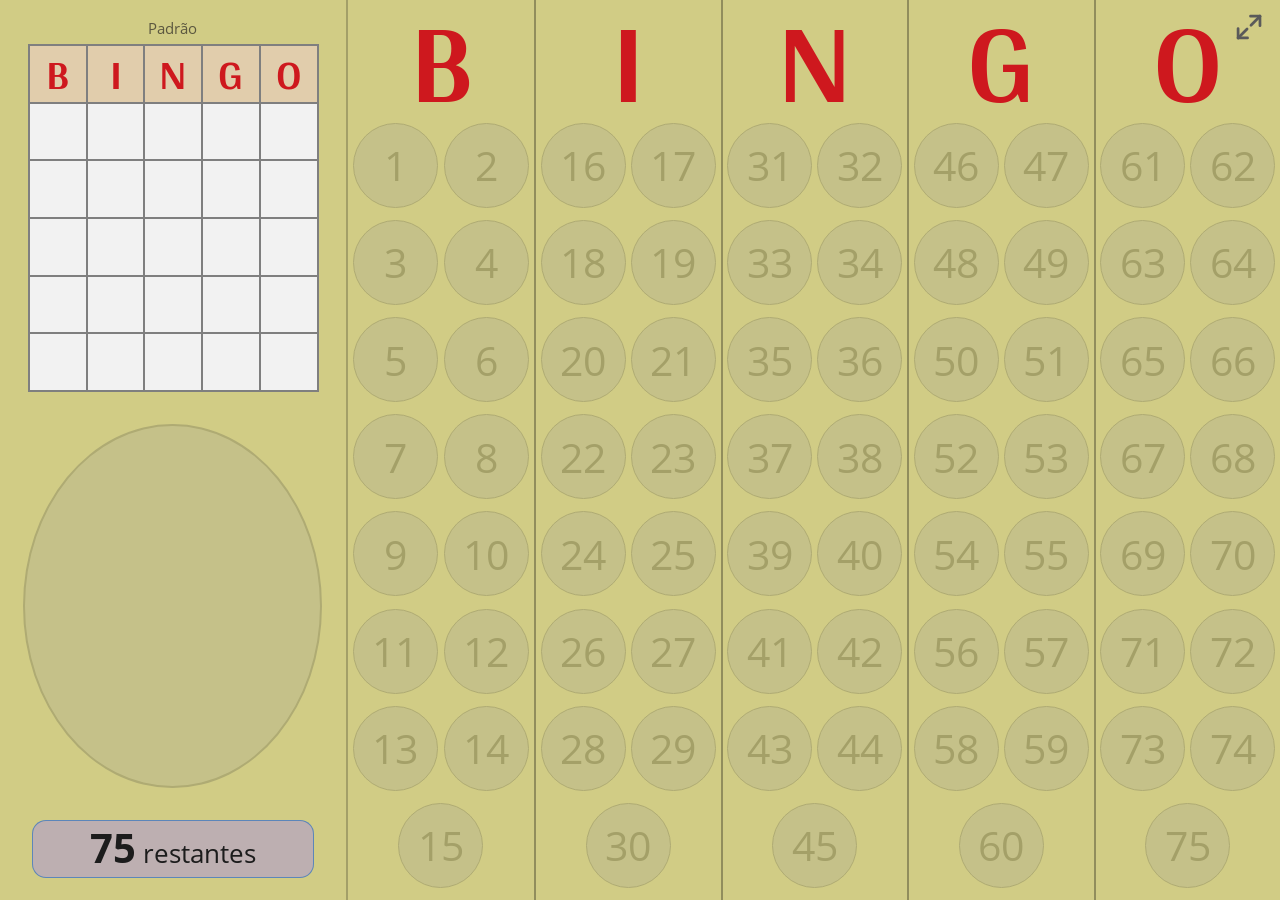
<file: display.html>
<!DOCTYPE html>
<html lang="pt-BR">
  <head>
    <meta charset="UTF-8">
    <title>Exibição — Bingo</title>
    <meta name="viewport" content="width=device-width, initial-scale=1.0">
    <link rel="shortcut icon" href="./assets/img/favicon.ico">
    <link rel="stylesheet" href="./assets/css/style.css">
    <link rel="stylesheet" href="./assets/css/display.css">
  </head>
  <body class="displayBody">
    <div id="display" class="displayRoot">
      <p id="displayWait" class="displayWait">Aguardando o painel.<br>Abra esta janela pelo botão Exibição.</p>
      <div id="displayStage" class="displayStage no-event" hidden>
        <p id="displayEvent" class="displayEvent"></p>
        <aside class="displaySide">
          <div id="displayPattern" class="displayPattern"></div>
          <div id="displayBall" class="displayBig bigBingoBallClass">
            <div id="displayLetter" class="displayBigLetter">&nbsp;</div>
            <div id="displayNumber" class="displayBigNumber" aria-live="polite">&nbsp;</div>
          </div>
          <div class="displayRemain"><strong id="displayRemainNum">0</strong> restantes</div>
        </aside>
        <div class="displayBoardWrap">
          <div id="displayBoard" class="displayBoard"></div>
        </div>
      </div>
      <div id="displayCallout" class="displayCallout" aria-hidden="true"></div>
      <div class="displayFull">
        <button type="button" id="displayFullEnter" aria-label="Entrar em tela cheia"></button>
        <button type="button" id="displayFullExit" aria-label="Sair da tela cheia"></button>
      </div>
    </div>
    <script src="./assets/js/display.js"></script>
  </body>
</html>
</file>
<file: assets/css/style.css>
@font-face {
  font-family: 'Caladea';
  src: url('../fonts/caladea-italic.ttf') format('truetype');
  font-weight: normal;
  font-style: italic;
  font-display: swap;
}
@font-face {
  font-family: 'Arya';
  font-style: normal;
  font-weight: 700;
  font-display: swap;
  src: local('Arya Bold'), local('Arya-Bold'),
     url('../fonts/arya-v3-latin-700.woff2') format('woff2'),
     url('../fonts/arya-v3-latin-700.woff') format('woff');
}
@font-face {
  font-family: 'Open Sans';
  font-style: normal;
  font-weight: 400;
  font-display: swap;
  src: local('Open Sans Regular'), local('OpenSans-Regular'),
     url('../fonts/open-sans-v15-latin-regular.woff2') format('woff2'),
     url('../fonts/open-sans-v15-latin-regular.woff') format('woff');
}
@font-face {
  font-family: 'Open Sans';
  font-style: italic;
  font-weight: 400;
  font-display: swap;
  src: local('Open Sans Italic'), local('OpenSans-Italic'),
     url('../fonts/open-sans-v15-latin-italic.woff2') format('woff2'),
     url('../fonts/open-sans-v15-latin-italic.woff') format('woff');
}
@font-face {
  font-family: 'Open Sans';
  font-style: normal;
  font-weight: 700;
  font-display: swap;
  src: local('Open Sans Bold'), local('OpenSans-Bold'),
     url('../fonts/open-sans-v15-latin-700.woff2') format('woff2'),
     url('../fonts/open-sans-v15-latin-700.woff') format('woff');
}

html {
  height:100%;
  margin: 0;
  -webkit-text-size-adjust: 100%;
}

* {
  -webkit-touch-callout: none; /* iOS Safari */
  -webkit-user-select: none; /* Safari */
  -moz-user-select: none;
  -ms-user-select: none;
  user-select: none;
  touch-action: manipulation;
}

button {
  font: inherit;
  color: inherit;
  background: transparent;
  border: 0;
  border-radius: 0;
  padding: 0;
  margin: 0;
  cursor: pointer;
  text-align: inherit;
  appearance: none;
}

button:focus {
  outline: none;
}

button:focus-visible {
  outline: 3px solid #376092;
  outline-offset: 3px;
}

body {
  padding:0;
  background: #000;
  margin:0;
  display: flex;
  align-items:center;
  justify-content:center;
  height:100%;
  width:100%;
  font-family:"open sans";
  overflow:hidden;
  position:fixed;
}

.noscript {
  position:absolute;
  display:flex;
  text-align:center;
  z-index:9999;
  font-size:36px;
}

#area {
  flex-shrink: 0;
  background: radial-gradient(#f7eaab, #bfbb73);
  height:720px;
  width:1280px;
  font-size:30px;
  --fade: 0.3s;
}

#area.anim-slow { --fade: 0.65s; }
#area.anim-fast { --fade: 0.1s; }

#fader {
  position:absolute;
  z-index:999;
  flex-shrink: 0;
  background: radial-gradient(#f7eaab, #bfbb73);
  height:720px;
  width:1280px;
  overflow:hidden;
  transition: opacity 0.25s linear;
  pointer-events: none;
  opacity:1;
}

.notransition {
  transition: none !important;
}

#title {
  position:relative;
  font-size:135px;
  font-family:arya;
  font-weight:700;
  color:#ce181e;
  text-align:center;
  line-height:1.2;
}

#subheading {
  line-height:1.2;
  font-size:66px;
  font-family:caladea;
  font-style:italic;
  color:#948a54;
  text-align:center;
  margin-bottom:1.3em;
}

#titleSelection {
  font-size:42px;
  color:#376092;
  text-align:center;
  margin-bottom:2.5em;
}

.flexCenter {
  display:flex;
  align-items:center;
  justify-content:center;
  height:100%;
}

#titleSlide {
  height:100%;
  background-image:url("../img/bingoRoller.svg");
  background-size: contain;
  background-repeat:no-repeat;
}

#howToUseSlide {
  display:none;
  height:100%;
  overflow:hidden;
  grid-template-columns:100%;
  grid-template-rows: 96px 44px 2px minmax(0, 1fr) 77px;
  grid-template-areas: "helpHeader"
                "helpNav"
                "helpLine"
                "helpContent"
                "helpFooter";
}

#howToUseSlide .helpContent {
  min-height:0;
  overflow:hidden;
}

.helpDiagram {
  position:relative;
  width:1240px;
  max-width:100%;
  text-align:center;
}

.helpIntro {
  margin:0 0 8px;
  min-height:34px;
  font-size:26px;
  line-height:34px;
}

.helpCanvas {
  position:relative;
  width:1240px;
  height:439px;
  margin:0 auto;
  text-align:left;
}

.helpCanvas img {
  position:absolute;
  left:230px;
  top:0;
  width:780px;
  height:439px;
  box-shadow:3px 3px 10px rgba(0,0,0,0.6);
}

.helpWires {
  position:absolute;
  left:0;
  top:0;
  width:1240px;
  height:439px;
  overflow:visible;
  pointer-events:none;
}

.helpCallout {
  position:absolute;
  width:210px;
  font-size:26px;
  line-height:1.15;
  color:#1c1a12;
}

#howToUseTipsTricks {
  overflow:auto;
  align-items:flex-start;
  box-sizing:border-box;
}

#onboardingSlide {
  display:none;
  height:100%;
}

#masterBoardSlide {
  display:none;
  height:100%;
  grid-template-columns:255px 1fr 1fr 1fr 1fr 1fr;
  grid-template-rows: 100%;
  grid-template-areas: "controlsCol  bCol  iCol  nCol  gCol  oCol";
  overflow:hidden;
}

#winningPatternSlide {
  display:none;
  height:100%;
  grid-template-columns:100%;
  grid-template-rows: 96px 1fr 77px;
  grid-template-areas: "helpHeader"
                      "helpContent"
                      "helpFooter";
}

h2 {
  font-size:36px;
  font-weight:300;
  text-align:center;
  margin:22px 0;
  grid-area: helpHeader;
}

.controlsCol {
  grid-area: controlsCol;
}

.bCol {
  grid-area: bCol;
}

.iCol {
  grid-area: iCol;
}

.nCol {
  grid-area: nCol;
}

.gCol {
  grid-area: gCol;
}

.oCol {
  grid-area: oCol;
}

.bingoCol {
  border-left: 2px solid rgba(0,0,0,0.31);
  position:relative;
}

.helpNav {
  grid-area: helpNav;
  font-size:0;
  width:540px;
  margin:0 auto;
  text-align:center;
}

#helpNavLine {
  border-top:3px solid black;
  width:180px;
  position:absolute;
  transition:margin-left 0.5s;
}

.helpNavText {
  height:41px;
  width:180px;
  font-size:24px;
  display:inline-flex;
  align-items:center;
  justify-content:center;
  transition:color 0.15s;
}

.helpNavText:hover {
  cursor:pointer;
  color:#16639a;
}

.boldHelp {
  font-weight:700;
}

.boldHelp:hover {
  color:#000;
}

.helpLine {
  grid-area: helpLine;
  border-top:2px solid #948a54;
  width:1100px;
  margin:0 auto;
}

.helpContent {
  grid-area: helpContent;
}

#howToUseBasics2, #howToUseTipsTricks {
  display:none;
}

.helpFooter {
  grid-area: helpFooter;
  text-align:center;
}

.helpFooterLabel {
  display:inline-block;
  cursor:pointer;
  color:#376092;
  transition:color 0.15s;
  margin:0.5em 0;
}

.helpFooterLabel:hover {
  color:#4297b7;
}

#howToUse, #goToMasterBoard, #openConfigTitle {
  display:inline-block;
  margin: 0 0.55em;
  cursor:pointer;
  transition:color 0.15s;
}

#howToUse:hover, #goToMasterBoard:hover, #openConfigTitle:hover {
  color:#4297b7;
}

.layer {
  position:absolute;
  width:1280px;
  height:720px;
  overflow:hidden;
  pointer-events:none;
}

#fullScreenToggleLayer {
  z-index:1000;
  display:none;
  transition: opacity 0.25s linear;
}

#drawBallLayer {
  z-index:2;
  display:none;
  transition: opacity 0.25s linear;
}

#drawBallDiv {
  position:absolute;
  top:256px;
  left:48px;
  pointer-events:auto;
  transition:0.1s;
}

#drawBallButton {
  display: block;
  line-height: 0;
}

#hex {
  cursor:pointer;
}

#hex polygon {
  fill: url(#gradient);
}

#hex:hover polygon {
  fill: rgba(155, 145, 90, 0.8);
}

.fullScreenToggleBig {
  position:absolute;
  pointer-events:auto;
  right:25px;
  top:15px;
}

.fullScreenToggleSmall {
  position:absolute;
  pointer-events:auto;
  right:15px;
  top:5px;
  transform:scale(0.5);
}

#fullScreenButton, #fullScreenButtonDown {
  width:30px;
  height:30px;
  background-size: contain;
  background-repeat:no-repeat;
  cursor:pointer;
}

#fullScreenButton {
  background-image:url("../img/fullscreenUp.svg");
}

#fullScreenButtonDown {
  display:none;
  background-image:url("../img/fullscreenDown.svg");
}

#fullScreenButton:hover {
  background-image:url("../img/fullscreenUpHover.svg");
}

#fullScreenButtonDown:hover {
  background-image:url("../img/fullscreenDownHover.svg");
}

#homeButton {
  width:30px;
  height:30px;
  background-size: contain;
  background-repeat:no-repeat;
  cursor:pointer;
  transform:scale(0.5);
  background-image:url("../img/homeButton.svg");
  display:none;
}

#homeButton:hover {
  background-image:url("../img/homeButtonHover.svg");
}

.homeButtonLabel {
  position:absolute;
  pointer-events:auto;
  right:50px;
  top:5px;
}

.smallMargin {
margin:0.5em 0;
}

.bingoLetter {
  font-family:arya;
  font-weight:700;
  color:#ce181e;
  font-size:110px;
  text-align:center;
  line-height:0.8;
  left:50%;
  transform: translateX(-50%);
  margin:41px auto 13px auto;
  overflow:hidden;
  z-index:2;
  position:absolute;
}

.bingoLetter:hover {
  cursor:pointer;
  color:#e24e53;
}

.bingoLetterGray {
  color:#969696;
}

.bingoLetterGray:hover {
  color:#808080;
}

.smallButton {
  font-size:13px;
  font-family:arial,sans-serif;
  cursor:pointer;
  padding: 3px 6px;
  border-radius:6px;
  transition:background-color 0.15s;
  margin-right:14px;
}

#reset:hover {
  background-color:rgba(255,0,0,0.25);
}

#reset:active {
  background-color:rgba(255,0,0,0.5);
}

.bigBingoBallClass {
  background:#9b9b9b;
  border:2.5px solid #333;
  opacity:0.21;
}

#bigBingoBall {
  display:block;
  box-sizing:border-box;
  border-radius:50%;
  width:186px;
  height:186px;
  margin:135px auto 0 auto;
  cursor:pointer;
}

.bigBingoBallClass:hover {
  opacity:0.35;
}

#bigBingoLetter {
  font-size:62px;
  font-weight:700;
  text-align:center;
  width:60px;
  margin:0 auto;
  line-height:1;
  margin-top:12px;
}

#bigBingoNumber {
  font-size:95px;
  font-weight:700;
  text-align:center;
  width:110px;
  height:110px;
  margin:-14px auto 0 auto;
  display:flex;
  align-items:center;
  justify-content:center;
  transition:font-size 0.1s;
}

#ballsDrawnRemaining {
  width:250px;
  height:44px;
  font-size:25px;
  background:rgba(179,162,199,0.67);
  border:1.2px solid rgba(74,126,187,0.85);
  border-radius:12px;
  margin:9px auto 0 auto;
  display:flex;
  align-items:center;
  justify-content:center;
  visibility:hidden;
}

#ballsDrawn {
  display:none;
  align-items:center;
  justify-content:center;
}

#ballsRemaining {
  display:none;
  align-items:center;
  justify-content:center;
}

#bingoB, #bingoI, #bingoN, #bingoG, #bingoO {
  margin-top:-10px;
}

.bingoBalls {
  text-align:center;
  margin-top:132px;
  transition:opacity var(--fade);
}

.bingoBallBall {
  display:inline-flex;
  align-items:center;
  justify-content:center;
  border-radius: 50%;
  width:61px;
  height:61px;
  background:#9b9b9b;
  margin:4px 10px;
  font-size:38px;
  cursor:pointer;
  border-style: solid;
  border-width: 1px;
  border-color:#333;
  color:#000;
  opacity:0.21;
}

.bingoBallBall:hover {
  opacity:0.54;
}

.bingoBallBallActiveB {
  border-color:rgb(228,108,10);
  color:#6b3205;
  opacity:1;
font-weight:700;
  background:radial-gradient(circle at 31.5px 12px, rgba(247, 182, 128,0.85), rgba(228,108,10,0.85));
}

.bingoBallBallActiveI {
  border-color:rgb(119,147,60);
  color:#3e4f1f;
  opacity:1;
  font-weight:700;
  background:radial-gradient(circle at 31.5px 12px, rgba(176, 204, 120,0.85), rgba(135, 170, 63,0.85));
}

.bingoBallBallActiveN {
  border-color:rgb(49,133,156);
  color:#194551;
  opacity:1;
  font-weight:700;
  background:radial-gradient(circle at 31.5px 12px, rgba(108, 201, 226,0.85), rgba(84, 165, 188,0.85));
}

.bingoBallBallActiveG {
  border-color:rgb(96,74,123);
  color:#352944;
  opacity:1;
  font-weight:700;
  background:radial-gradient(circle at 31.5px 12px, rgba(195, 164, 234,0.85), rgba(159, 129, 193,0.85));
}

.bingoBallBallActiveO {
  border-color:rgb(149,55,53);
  color:#5e2221;
  opacity:1;
  font-weight:700;
  background:radial-gradient(circle at 31.5px 12px, rgba(255, 138, 135,0.85), rgba(221, 98, 95,0.85));
}

.bingoBallBallActiveB:hover, .bingoBallBallActiveI:hover, .bingoBallBallActiveN:hover, .bingoBallBallActiveG:hover, .bingoBallBallActiveO:hover {
  opacity:0.8;
}

.bingoBallVintage {
  display:inline-flex;
  align-items:center;
  justify-content:center;
  width:61px;
  height:61px;
color:gray;
  margin:4.5px 10px;
  font-size:52px;
  cursor:pointer;
  color:#000;
  opacity:0.17;
}

.bingoBallVintage:hover {
  opacity:0.54;
}

.bingoBallVintageActive {
  opacity:1;
  font-weight:700;
}

.bingoBallVintageActive:hover {
  opacity:0.75;
}

.bigBingoBallVintage {
  opacity:1;
  font-weight:700;
  background:rgba(155, 155, 155,0.5);
}

.bigBingoBallVintage:hover {
  opacity:0.75;
}

#bingoStyleBall {
  border-radius:12px;
  transition: background-color 0.15s;
  cursor:pointer;
}

#bingoStyleBall:hover {
  background-color:rgba(0,0,0,0.05);
}

#bingoStyleBall:hover .bingoBallBall {
  opacity:1;
}

#bingoStyleVintage {
  border-radius:12px;
  transition: background-color 0.15s;
  cursor:pointer;
}

#bingoStyleVintage:hover {
  background-color:rgba(0,0,0,0.05);
}

#bingoStyleVintage:hover .bingoBallVintage {
  opacity:1;
}

.themeSelection {
  font-size:38px;
  font-weight:700;
}

.themeSelection button {
    margin: 0 24px;
}

.themeSelection button:first-of-type {
    margin-left: 0;
}

.themeSelection button:last-of-type {
    margin-right: 0;
}

.themeColor {
  padding:3px 12px;
  border-radius:12px;
  transition: background-color 0.15s;
  cursor:pointer;
}

.themeColor:hover {
  background-color:rgba(0,0,0,0.05);
}

#classic {
  color:rgb(148,138,84);
}

#red {
  color:rgb(255,0,0);
}

#green {
  color:rgb(0,128,0);
}

#blue {
  color:rgb(51,102,255);
}

#purple {
  color:rgb(164,70,153);
}

.winningPatternDiv {
  width:90%;
  height:184px;
  background:rgba(0,0,0,0);
  margin:0 auto;
  margin-top:8px;
  display:flex;
  align-items:center;
  justify-content:center;
  flex-direction:column;
}

.bingoCard {
  display:grid;
  height:180px;
  width:150px;
  grid-template-columns: 1fr 1fr 1fr 1fr 1fr;
  grid-template-rows: 1fr 1fr 1fr 1fr 1fr 1fr;
  border:1px solid #7f7f7f;
}

.bingoCard:hover {
  cursor:pointer;
  opacity:0.75;
}

.bigBingoCard {
  display:grid;
  grid-template-columns: 1fr 1fr 1fr 1fr 1fr;
  grid-template-rows: 1fr 1fr 1fr 1fr 1fr 1fr;
  border:1px solid #7f7f7f;
  height:420px;
  width:350px;
  font-size:70px;
  box-shadow:4px 4px 12px #777;
  margin-right:40px;
}

.bingoCardBody {
  background-color:#f2f2f2;
  border:1px solid #7f7f7f;
}

.bingoCardHeader {
  background:#e1cdac;
  border:1px solid #7f7f7f;
  text-align:center;
  font-size:80%;
  line-height:0.6;
  font-family:arya;
  color:#ce181e;
  font-weight:700;
  display:flex;
  align-items:center;
  justify-content:center;
}

.winningPatternNames {
  width:600px;
  height:380px;
  font-size:27px;
  display:grid;
  grid-template-columns:1fr 1fr 1fr;
  grid-template-rows: 1fr 1fr 1fr 1fr 1fr;
}

.winningPatternNames button {
  display:flex;
  align-items:center;
  justify-content:center;
  width:100%;
  height:100%;
}

.cardExplanation {
  height:70px;
  display:flex;
  align-items:center;
  justify-content:center;
  font-size:20px;
  font-style:italic;
}

.winningName, .bigBingoCardBody {
  transition: color 0.15s, background-color 0.2s;
}

.winningName:hover {
  cursor:pointer;
  color:#16639a;
}

.bigBingoCardBody:hover {
  cursor:pointer;
  background-color:#ddd;
}

.bingoCardActive, .bingoCardActive2 {
  background-color:#e83b29;
}

.bingoCardActive:hover {
  background-color:#f14b3a;
}

#configSlide {
  display:none;
  height:100%;
  overflow:hidden;
  grid-template-columns:100%;
  grid-template-rows: 96px 44px 2px minmax(0, 1fr) 77px;
  grid-template-areas: "helpHeader" "helpNav" "helpLine" "helpContent" "helpFooter";
}

#configSlide .helpContent {
  min-height:0;
  overflow:hidden;
}

#historySlide {
  display:none;
  height:100%;
  overflow:hidden;
  grid-template-columns:100%;
  grid-template-rows: 96px minmax(0, 1fr) 77px;
  grid-template-areas: "helpHeader" "helpContent" "helpFooter";
}

#historySlide .helpContent {
  min-height:0;
  overflow:hidden;
}

.configNav {
  width:720px;
}

#configNavLine {
  border-top:3px solid black;
  width:180px;
  position:absolute;
  transition:margin-left 0.5s;
}

#configSorteio, #configAparencia, #configAtalhos, #pattern90View {
  display:none;
}

.configPane {
  height:100%;
  min-height:0;
  overflow:auto;
  box-sizing:border-box;
  padding:6px 70px 18px;
}

.configRow {
  display:flex;
  align-items:center;
  justify-content:space-between;
  gap:18px;
  min-height:58px;
  border-bottom:1px solid rgba(148,138,84,0.35);
  font-size:22px;
}

.configThemes {
  text-align:center;
  margin:2px 0 10px;
}

.configThemesLabel {
  margin:0 0 2px;
  font-size:18px;
  font-weight:700;
}

.configThemes .themeSelection {
  display:flex;
  flex-wrap:wrap;
  justify-content:center;
  gap:2px 6px;
  font-size:30px;
  margin:0 0 12px;
}

.configThemes .themeSelection button {
  margin:0;
}

.styleSelection {
  display:flex;
  justify-content:center;
  gap:18px;
  margin:0 0 6px;
}

.configHint {
  font-size:16px;
  line-height:1.35;
  color:#5c5840;
  margin:8px 0 14px;
}

.seg {
  display:flex;
  background:rgba(255,255,255,0.35);
  border-radius:12px;
  padding:3px;
}

.seg button {
  padding:5px 14px;
  border-radius:10px;
  font-size:18px;
  color:#333;
}

.seg button.on {
  background:rgba(55,96,146,0.16);
  color:#376092;
  font-weight:700;
}

.switch {
  min-width:124px;
  padding:5px 14px;
  border-radius:999px;
  background:rgba(0,0,0,0.06);
  color:#5c5840;
  font-size:18px;
}

.switch.on {
  background:rgba(55,96,146,0.16);
  color:#376092;
  font-weight:700;
}

.configPane input[type="text"] {
  font:inherit;
  font-size:20px;
  width:320px;
  border:0;
  border-bottom:2px solid rgba(55,96,146,0.45);
  background:transparent;
  padding:4px 2px;
  color:inherit;
}

.configPane input[type="range"] {
  width:220px;
  accent-color:#376092;
}

.configPane input[type="color"] {
  width:54px;
  height:34px;
  padding:0;
  border:0;
  background:transparent;
  cursor:pointer;
}

.shortcutRow {
  display:grid;
  grid-template-columns:1fr 210px;
  align-items:center;
  min-height:48px;
  border-bottom:1px solid rgba(148,138,84,0.28);
  font-size:20px;
}

.keycap {
  justify-self:end;
  min-width:168px;
  padding:4px 10px;
  border-radius:8px;
  border:1px solid rgba(0,0,0,0.22);
  background:rgba(255,255,255,0.5);
  font-size:16px;
}

.shortcutRow.listening .keycap {
  border-color:#376092;
  color:#376092;
  font-weight:700;
}

.shortcutHint {
  text-align:center;
}

.restoreKeys {
  display:block;
  margin:8px auto 0;
  color:#376092;
  font-size:18px;
}

.restoreKeys:hover {
  color:#4297b7;
}

.eventName {
  display:none;
  position:absolute;
  top:6px;
  left:270px;
  right:78px;
  text-align:center;
  font-family:caladea, serif;
  font-style:italic;
  font-size:28px;
  color:#3d3824;
  z-index:3;
  pointer-events:none;
  line-height:1;
  text-shadow:0 0 8px rgba(247,234,171,0.95), 0 1px 0 rgba(255,255,255,0.65);
}

#masterBoardSlide.has-event #bingoB,
#masterBoardSlide.has-event #bingoI,
#masterBoardSlide.has-event #bingoN,
#masterBoardSlide.has-event #bingoG,
#masterBoardSlide.has-event #bingoO {
  margin-top:8px;
}

.boardTools {
  margin:4px 8px 0;
  display:grid;
  grid-template-columns:1fr 1fr;
  justify-items:center;
  align-items:center;
  gap:1px 4px;
}

.boardTools .smallButton {
  margin-right:0;
  font-size:14px;
}

.boardTools .smallButton:disabled {
  opacity:0.35;
  cursor:default;
}

.prizeButton {
  display:none;
  width:168px;
  height:180px;
  border:1px solid #7f7f7f;
  border-radius:8px;
  background:rgba(255,255,255,0.35);
  flex-direction:column;
  align-items:center;
  justify-content:center;
  gap:8px;
}

.prizeKicker {
  font-size:16px;
  color:#5c5840;
}

#prizeLabel {
  font-size:28px;
  font-weight:700;
  color:#ce181e;
  line-height:1.1;
}

.prizeChoices {
  text-align:center;
}

.prizeIntro {
  font-size:28px;
  margin:0 0 18px;
}

.prizeChoice {
  display:block;
  width:360px;
  margin:10px auto;
  padding:12px 18px;
  border-radius:14px;
  background:rgba(255,255,255,0.4);
  font-size:32px;
  font-weight:700;
}

.prizeChoice.on, .prizeChoice:hover {
  color:#376092;
  background:rgba(55,96,146,0.12);
}

.boardToggle {
  width:115px;
  height:26px;
  display:flex;
  justify-content:center;
  align-items:center;
  font-size:14.5px;
  margin:26px auto 0 auto;
  cursor:pointer;
  background-color:rgba(75,172,198,0.3);
  border:1px solid rgba(49,133,156,0.65);
}

.boardToggle:hover {
  background-color:rgba(75,172,198,0.5);
}

#masterBoardSlide.auto-on .boardToggle {
  margin-top:10px;
}

.autoStop, .exitProjection {
  display:none;
  margin:4px auto 0;
  color:#376092;
  font-size:16px;
}

.autoStop:hover, .exitProjection:hover {
  color:#4297b7;
}

#masterBoardSlide.projection .boardTools,
#masterBoardSlide.projection .winningPatternDiv,
#masterBoardSlide.projection .boardToggle {
  display:none !important;
}

#masterBoardSlide.projection #exitProjection {
  display:block;
}

#masterBoardSlide.auto-on #autoStop {
  display:block;
}

#masterBoardSlide.projection #bigBingoBall {
  width:196px;
  height:196px;
  margin-top:12px;
  margin-bottom:168px;
}

#masterBoardSlide.projection #bigBingoLetter {
  font-size:58px;
  width:70px;
  margin-top:8px;
}

#masterBoardSlide.projection #bigBingoNumber {
  font-size:92px;
  width:150px;
  height:100px;
}

#bigBingoBall.soloNumber #bigBingoNumber {
  margin-top:36px;
  height:120px;
}

.recentBalls {
  display:none;
  justify-content:center;
  gap:8px;
  margin-top:18px;
}

.recentChip {
  width:48px;
  height:48px;
  border-radius:50%;
  background:rgba(255,255,255,0.62);
  display:flex;
  align-items:center;
  justify-content:center;
  font-size:18px;
  font-weight:700;
}

#board90 {
  display:none;
}

#masterBoardSlide.mode90 {
  grid-template-areas:"controlsCol board90 board90 board90 board90 board90";
}

#masterBoardSlide.mode90 .bingoCol {
  display:none;
}

#masterBoardSlide.mode90 #board90 {
  display:grid;
  grid-area:board90;
  grid-template-columns:repeat(10, 1fr);
  grid-template-rows:repeat(9, 1fr);
  padding:46px 16px 12px 4px;
  align-items:center;
  justify-items:center;
}

#masterBoardSlide.mode90 .bingoBall.bingoBallBall,
#masterBoardSlide.mode90 .bingoBall.bingoBallVintage {
  width:52px;
  height:52px;
  margin:0;
  font-size:24px;
}

#masterBoardSlide.mode90 .bingoBall.bingoBallVintage {
  font-size:28px;
}

.historyList {
  height:100%;
  overflow:auto;
  display:flex;
  flex-wrap:wrap;
  align-content:flex-start;
  gap:12px;
  padding:28px 70px;
  box-sizing:border-box;
}

.historyChip {
  min-width:92px;
  height:62px;
  padding:0 12px;
  border-radius:12px;
  background:rgba(255,255,255,0.5);
  display:flex;
  align-items:center;
  justify-content:center;
  font-weight:700;
  font-size:26px;
}

.historyChip.latest {
  background:#e83b29;
  color:#fff;
}

.historyEmpty {
  width:100%;
  text-align:center;
  font-size:28px;
  margin-top:70px;
}

.confirmLayer {
  position:absolute;
  left:0;
  top:0;
  width:1280px;
  height:720px;
  display:none;
  align-items:center;
  justify-content:center;
  background:rgba(40,36,20,0.38);
  z-index:40;
}

.confirmCard {
  width:620px;
  background:#f4f0d4;
  border-radius:18px;
  padding:36px 36px 26px;
  text-align:center;
  box-shadow:0 16px 40px rgba(0,0,0,0.28);
}

.confirmCard p {
  font-size:30px;
  line-height:1.35;
  margin:0 0 26px;
}

.confirmActions {
  display:flex;
  justify-content:center;
  gap:36px;
  font-size:26px;
}

#helpShortcutBody {
  text-align:center;
  width:980px;
}

.helpShortcutGrid {
  display:flex;
  justify-content:center;
  gap:48px;
  text-align:left;
  font-size:20px;
  margin-top:8px;
}

.helpShortcutGrid p {
  margin:0.28em 0;
}

#area.use-custom-ball .bingoBallBallActiveB,
#area.use-custom-ball .bingoBallBallActiveI,
#area.use-custom-ball .bingoBallBallActiveN,
#area.use-custom-ball .bingoBallBallActiveG,
#area.use-custom-ball .bingoBallBallActiveO,
.displayRoot.use-custom-ball .bingoBallBallActiveB,
.displayRoot.use-custom-ball .bingoBallBallActiveI,
.displayRoot.use-custom-ball .bingoBallBallActiveN,
.displayRoot.use-custom-ball .bingoBallBallActiveG,
.displayRoot.use-custom-ball .bingoBallBallActiveO {
  background:radial-gradient(circle at 31.5px 12px, rgba(255,255,255,0.92), var(--custom-ball));
  border-color:var(--custom-ball);
  color:#1c1c1c;
}

#area.use-custom-ball .bingoBallVintageActive,
.displayRoot.use-custom-ball .bingoBallVintageActive {
  color:var(--custom-ball);
}
</file>
<file: assets/css/display.css>
body.displayBody {
  position:fixed;
  inset:0;
  display:block;
  overflow:hidden;
  background:#1a1a1a;
}

.displayRoot {
  position:relative;
  width:100%;
  height:100%;
  overflow:hidden;
  background:#d1cc85;
  color:#1c1c1c;
  --callout: 1.2s;
  --ball: 48px;
  --ball-font: 24px;
}

.displayWait {
  position:absolute;
  inset:0;
  z-index:4;
  margin:0;
  display:flex;
  align-items:center;
  justify-content:center;
  text-align:center;
  padding:48px;
  font-size:clamp(26px, 3vw, 40px);
  line-height:1.45;
  color:#3d3824;
}

.displayRoot.is-live .displayWait {
  display:none;
}

.displayStage {
  height:100%;
  display:grid;
  grid-template-columns:minmax(230px, 27vw) minmax(0, 1fr);
  grid-template-rows:auto minmax(0, 1fr);
  grid-template-areas:"event event" "side board";
}

.displayStage.no-event {
  grid-template-rows:minmax(0, 1fr);
  grid-template-areas:"side board";
}

.displayEvent {
  grid-area:event;
  margin:0;
  padding:10px 72px 0;
  text-align:center;
  font-family:caladea, serif;
  font-style:italic;
  font-size:clamp(26px, 3vw, 42px);
  line-height:1;
  color:#3d3824;
  text-shadow:0 0 8px rgba(247,234,171,0.95), 0 1px 0 rgba(255,255,255,0.65);
}

.displaySide {
  grid-area:side;
  min-height:0;
  display:flex;
  flex-direction:column;
  align-items:center;
  justify-content:space-between;
  padding:18px 16px 22px;
}

.displayBig.bigBingoBallClass {
  width:min(360px, 94%);
  height:min(360px, 94%, 40vh);
  margin:0;
  border-radius:50%;
  overflow:hidden;
  display:flex;
  flex-direction:column;
  align-items:center;
  justify-content:flex-start;
  cursor:default;
  flex:0 0 auto;
  container-type:size;
}

.displayBig.bingoBallBallActiveB {
  background:radial-gradient(circle at 17% 6.5%, rgba(247, 182, 128, 0.85), rgba(228, 108, 10, 0.85));
}

.displayBig.bingoBallBallActiveI {
  background:radial-gradient(circle at 17% 6.5%, rgba(176, 204, 120, 0.85), rgba(135, 170, 63, 0.85));
}

.displayBig.bingoBallBallActiveN {
  background:radial-gradient(circle at 17% 6.5%, rgba(108, 201, 226, 0.85), rgba(84, 165, 188, 0.85));
}

.displayBig.bingoBallBallActiveG {
  background:radial-gradient(circle at 17% 6.5%, rgba(195, 164, 234, 0.85), rgba(159, 129, 193, 0.85));
}

.displayBig.bingoBallBallActiveO {
  background:radial-gradient(circle at 17% 6.5%, rgba(255, 138, 135, 0.85), rgba(221, 98, 95, 0.85));
}

.displayRoot.use-custom-ball .displayBig.bingoBallBallActiveB,
.displayRoot.use-custom-ball .displayBig.bingoBallBallActiveI,
.displayRoot.use-custom-ball .displayBig.bingoBallBallActiveN,
.displayRoot.use-custom-ball .displayBig.bingoBallBallActiveG,
.displayRoot.use-custom-ball .displayBig.bingoBallBallActiveO {
  background:radial-gradient(circle at 17% 6.5%, rgba(255, 255, 255, 0.92), var(--custom-ball));
}

.displayBigLetter {
  font-family:"open sans", sans-serif;
  font-weight:700;
  font-size:121px;
  font-size:33.3cqmin;
  line-height:1;
  text-align:center;
  margin:23px auto 0;
  margin-top:6.45cqmin;
}

.displayBigNumber {
  font-family:"open sans", sans-serif;
  font-weight:700;
  font-size:186px;
  font-size:51.1cqmin;
  line-height:1;
  width:215px;
  width:59.1cqmin;
  height:215px;
  height:59.1cqmin;
  margin:-27px auto 0;
  margin-top:-7.53cqmin;
  display:flex;
  align-items:center;
  justify-content:center;
}

.displayBig.solo .displayBigLetter {
  display:none;
}

.displayBig.solo .displayBigNumber {
  margin-top:70px;
  margin-top:19.35cqmin;
  height:235px;
  height:64.5cqmin;
  font-size:186px;
  font-size:51.1cqmin;
}

.displayBig.justDrawn {
  animation:displaySide 0.72s ease;
}

.displayRemain {
  min-width:78%;
  padding:8px 18px;
  border-radius:14px;
  background:rgba(179,162,199,0.67);
  border:1.2px solid rgba(74,126,187,0.85);
  text-align:center;
  font-size:clamp(20px, 2vw, 30px);
  line-height:1;
}

.displayRemain strong {
  font-size:1.55em;
  font-weight:700;
}

.displayPattern {
  display:flex;
  flex-direction:column;
  align-items:center;
  width:min(300px, 92%);
}

.displayKicker {
  margin-bottom:6px;
  font-size:15px;
  color:#5c5840;
}

.displayPattern .bingoCard {
  width:100%;
  height:auto;
  aspect-ratio:150 / 180;
  cursor:default;
  font-size:28px;
  container-type:inline-size;
}

.displayPattern .bingoCard:hover {
  opacity:1;
}

.displayPattern .bingoCardHeader {
  font-size:clamp(28px, 15cqw, 48px);
  line-height:1;
  overflow:hidden;
}

.displayPrize {
  font-family:arya, serif;
  font-weight:700;
  font-size:clamp(42px, 4.2vw, 72px);
  line-height:1.05;
  color:#ce181e;
  text-align:center;
  max-width:240px;
}

.displayBoardWrap {
  grid-area:board;
  position:relative;
  min-width:0;
  min-height:0;
  border-left:2px solid rgba(0,0,0,0.22);
}

.displayBoard {
  height:100%;
  min-height:0;
  overflow:hidden;
}

.displayBoard:not(.mode90) {
  display:grid;
  grid-template-columns:repeat(5, minmax(0, 1fr));
}

.displayCol {
  min-width:0;
  min-height:0;
  overflow:hidden;
  display:flex;
  flex-direction:column;
}

.displayCol + .displayCol {
  border-left:2px solid rgba(0,0,0,0.31);
}

.displayColLetter {
  flex:0 0 auto;
  margin-top:clamp(4px, 0.7vh, 12px);
  font-family:arya, serif;
  font-weight:700;
  color:#ce181e;
  font-size:clamp(72px, min(9.2vw, 14vh), 156px);
  text-align:center;
  line-height:0.92;
}

.displayCol.is-hidden .displayColLetter {
  color:#969696;
}

.displayCol.is-hidden .displayBalls {
  visibility:hidden;
}

.displayBalls {
  flex:1 1 auto;
  min-height:0;
  display:grid;
  grid-template-columns:repeat(2, minmax(0, 1fr));
  grid-template-rows:repeat(8, minmax(0, 1fr));
  justify-items:center;
  align-items:center;
  gap:4px;
  padding:4px 4px 8px;
  box-sizing:border-box;
  overflow:hidden;
}

.displayBalls .displayBall:last-child {
  grid-column:1 / -1;
}

.displayBoard.mode90 {
  display:grid;
  grid-template-columns:repeat(10, minmax(0, 1fr));
  grid-template-rows:repeat(9, minmax(0, 1fr));
  gap:6px;
  padding:16px 14px;
  box-sizing:border-box;
  align-items:center;
  justify-items:center;
}

.displayRoot .displayBall {
  width:var(--ball);
  height:var(--ball);
  margin:0;
  font-size:var(--ball-font);
  cursor:default;
  flex:0 0 auto;
}

.displayStage[hidden],
.displayEvent[hidden],
.displayPattern .bingoCard[hidden],
.displayPrize[hidden] {
  display:none !important;
}

.displayBig.bigBingoBallClass:hover {
  opacity:0.21;
}

.displayRoot .displayBall.bingoBallBall:hover {
  opacity:0.21;
}

.displayRoot .displayBall.bingoBallVintage:hover {
  opacity:0.17;
}

.displayRoot .displayBall.bingoBallBallActiveB:hover,
.displayRoot .displayBall.bingoBallBallActiveI:hover,
.displayRoot .displayBall.bingoBallBallActiveN:hover,
.displayRoot .displayBall.bingoBallBallActiveG:hover,
.displayRoot .displayBall.bingoBallBallActiveO:hover,
.displayRoot .displayBall.bingoBallVintageActive:hover,
.displayBig.bingoBallBallActiveB:hover,
.displayBig.bingoBallBallActiveI:hover,
.displayBig.bingoBallBallActiveN:hover,
.displayBig.bingoBallBallActiveG:hover,
.displayBig.bingoBallBallActiveO:hover,
.displayBig.bigBingoBallVintage:hover {
  opacity:1;
}

.displayRoot .displayBall.justDrawn {
  animation:displayCell 0.72s ease;
  position:relative;
  z-index:2;
}

.displayCallout {
  position:absolute;
  inset:0;
  display:flex;
  align-items:center;
  justify-content:center;
  pointer-events:none;
  z-index:8;
}

.displayCallout::before {
  content:"";
  position:absolute;
  inset:0;
  background:radial-gradient(circle at 50% 46%, rgba(247,236,190,0.34) 0 16%, rgba(36,30,14,0.66) 68%);
  opacity:0;
}

.displayCallout.is-on::before {
  animation:displayBackdrop var(--callout) ease forwards;
}

.displayCalloutBall {
  position:relative;
  z-index:1;
  width:min(540px, 62vh);
  height:min(540px, 62vh);
  border-radius:50%;
  border-style:solid;
  border-width:8px;
  display:flex;
  flex-direction:column;
  align-items:center;
  justify-content:center;
  font-weight:700;
  box-shadow:0 0 0 28px rgba(247,234,171,0.55), 0 28px 70px rgba(0,0,0,0.38);
  animation:displayPop var(--callout) cubic-bezier(0.16, 0.84, 0.32, 1) forwards;
}

.displayCalloutBall.bingoBallBallActiveB {
  background:radial-gradient(circle at 32% 18%, rgba(247,182,128,0.95), rgba(228,108,10,0.95));
  border-color:rgb(228,108,10);
  color:#6b3205;
}

.displayCalloutBall.bingoBallBallActiveI {
  background:radial-gradient(circle at 32% 18%, rgba(176,204,120,0.95), rgba(135,170,63,0.95));
  border-color:rgb(119,147,60);
  color:#3e4f1f;
}

.displayCalloutBall.bingoBallBallActiveN {
  background:radial-gradient(circle at 32% 18%, rgba(108,201,226,0.95), rgba(84,165,188,0.95));
  border-color:rgb(49,133,156);
  color:#194551;
}

.displayCalloutBall.bingoBallBallActiveG {
  background:radial-gradient(circle at 32% 18%, rgba(195,164,234,0.95), rgba(159,129,193,0.95));
  border-color:rgb(96,74,123);
  color:#352944;
}

.displayCalloutBall.bingoBallBallActiveO {
  background:radial-gradient(circle at 32% 18%, rgba(255,138,135,0.95), rgba(221,98,95,0.95));
  border-color:rgb(149,55,53);
  color:#5e2221;
}

.displayCalloutBall.bingoBallVintageActive {
  background:#f7f1d2;
  border-color:#333;
  color:#1c1c1c;
  opacity:1;
}

.displayCalloutLetter {
  font-family:arya, serif;
  font-size:clamp(72px, 10vh, 128px);
  line-height:1;
}

.displayCalloutNumber {
  font-size:clamp(150px, 22vh, 250px);
  line-height:0.85;
}

.displayCalloutBall.solo .displayCalloutLetter {
  display:none;
}

.displayCalloutBall.solo .displayCalloutNumber {
  font-size:clamp(170px, 24vh, 270px);
}

.displayFull {
  position:absolute;
  top:12px;
  right:16px;
  z-index:9;
  width:30px;
  height:30px;
}

.displayFull button {
  width:30px;
  height:30px;
  background-size:contain;
  background-repeat:no-repeat;
}

#displayFullEnter {
  background-image:url("../img/fullscreenUp.svg");
}

#displayFullExit {
  display:none;
  background-image:url("../img/fullscreenDown.svg");
}

#displayFullEnter:hover {
  background-image:url("../img/fullscreenUpHover.svg");
}

#displayFullExit:hover {
  background-image:url("../img/fullscreenDownHover.svg");
}

.displayRoot.is-full #displayFullEnter {
  display:none;
}

.displayRoot.is-full #displayFullExit {
  display:block;
}

@keyframes displayBackdrop {
  0% { opacity:0; }
  16% { opacity:1; }
  72% { opacity:1; }
  100% { opacity:0; }
}

@keyframes displayPop {
  0% { transform:scale(0.35); opacity:0; }
  18% { transform:scale(1.06); opacity:1; }
  70% { transform:scale(1); opacity:1; }
  100% { transform:scale(0.94); opacity:0; }
}

@keyframes displayCell {
  0% { transform:scale(0.35); }
  58% { transform:scale(1.24); }
  100% { transform:scale(1); }
}

@keyframes displaySide {
  0% { transform:scale(0.7); }
  55% { transform:scale(1.08); }
  100% { transform:scale(1); }
}

@media (prefers-reduced-motion: reduce) {
  .displayCalloutBall,
  .displayRoot .displayBall.justDrawn,
  .displayBig.justDrawn {
    animation:none;
  }
}
</file>
